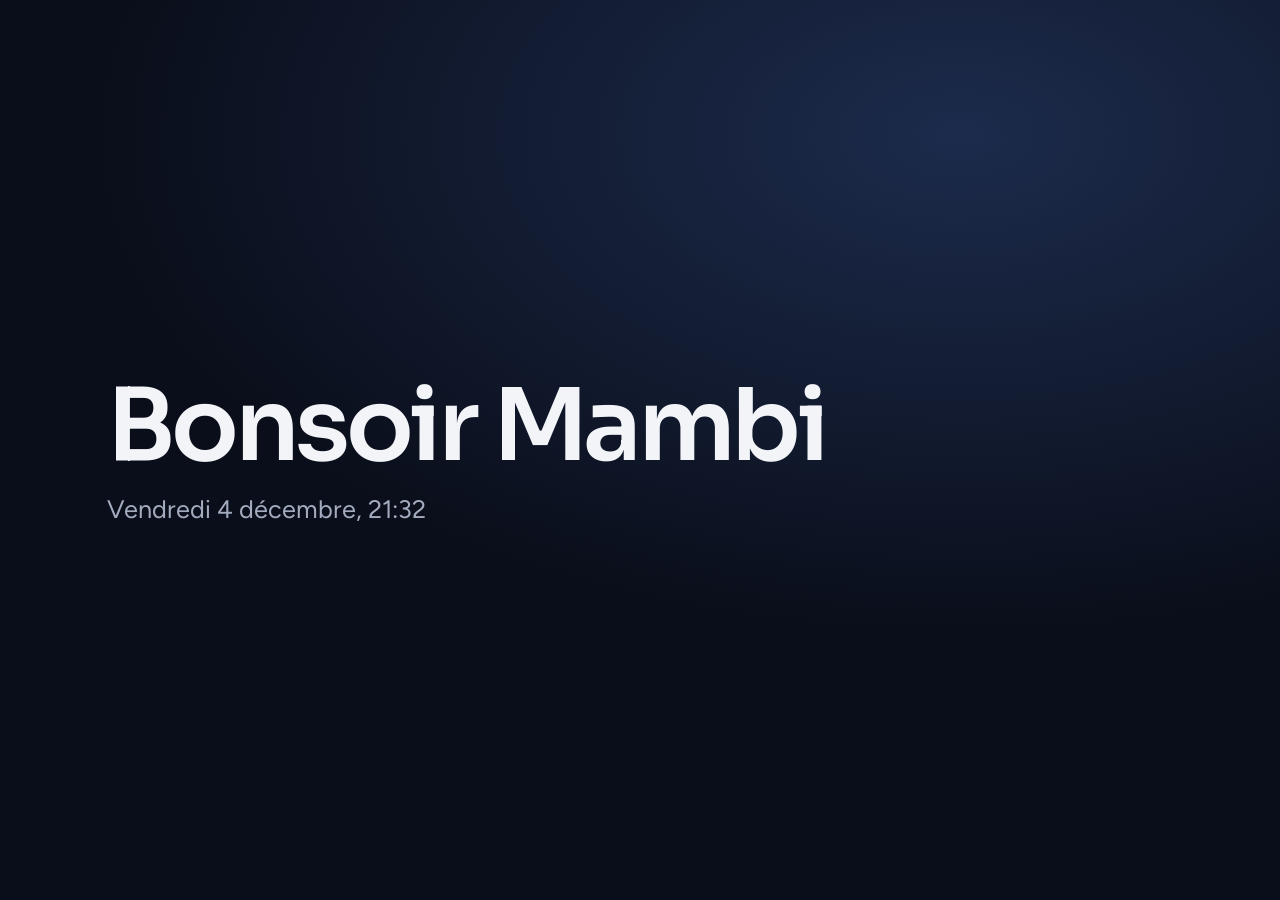
<file: tv-launcher/index.html>
<!doctype html>
<html lang="fr">
<head>
<meta charset="utf-8">
<meta name="viewport" content="width=device-width, initial-scale=1, maximum-scale=1, user-scalable=no">
<title>Accueil TV</title>
<link rel="preconnect" href="https://fonts.googleapis.com">
<link rel="preconnect" href="https://fonts.gstatic.com" crossorigin>
<link href="https://fonts.googleapis.com/css2?family=Figtree:wght@400;500;600;700&family=Sora:wght@500;600;700&display=swap" rel="stylesheet">
<link rel="stylesheet" href="style.css">
</head>
<body>
  <!-- Lumière ambiante : prend les couleurs de l'élément sélectionné -->
  <div class="ambient" id="ambient" aria-hidden="true">
    <div class="wall" id="wall0"></div><div class="wall" id="wall1"></div>
    <div class="blob b1"></div><div class="blob b2"></div><div class="blob b3"></div>
    <div class="ambient-veil"></div>
  </div>

  <div class="stage" id="stage">
    <header class="topbar">
      <div class="clock">
        <span class="time" id="time">--:--</span>
        <span class="date" id="date"></span>
      </div>
      <div class="topbar-right">
        <span class="net-msg" id="netMsg" role="status">Pas de connexion Internet</span>
        <button class="icon-btn net-btn focusable" id="netBtn" aria-label="Réseau"></button>
        <button class="weather focusable" id="weather" aria-label="Météo détaillée">
          <span class="weather-icon" id="weatherIcon"></span>
          <span class="weather-temp" id="weatherTemp">--°</span>
          <span class="weather-city" id="weatherCity"></span>
        </button>
        <button class="icon-btn focusable" id="settingsBtn" aria-label="Paramètres">
          <svg viewBox="0 0 24 24" width="40" height="40" fill="none" stroke="currentColor" stroke-width="1.8" stroke-linecap="round" stroke-linejoin="round"><circle cx="12" cy="12" r="3.2"/><path d="M19.4 15a1.7 1.7 0 0 0 .3 1.8l.1.1a2 2 0 1 1-2.8 2.8l-.1-.1a1.7 1.7 0 0 0-1.8-.3 1.7 1.7 0 0 0-1 1.5V21a2 2 0 1 1-4 0v-.1a1.7 1.7 0 0 0-1.1-1.5 1.7 1.7 0 0 0-1.8.3l-.1.1a2 2 0 1 1-2.8-2.8l.1-.1a1.7 1.7 0 0 0 .3-1.8 1.7 1.7 0 0 0-1.5-1H3a2 2 0 1 1 0-4h.1a1.7 1.7 0 0 0 1.5-1.1 1.7 1.7 0 0 0-.3-1.8l-.1-.1a2 2 0 1 1 2.8-2.8l.1.1a1.7 1.7 0 0 0 1.8.3H9a1.7 1.7 0 0 0 1-1.5V3a2 2 0 1 1 4 0v.1a1.7 1.7 0 0 0 1 1.5 1.7 1.7 0 0 0 1.8-.3l.1-.1a2 2 0 1 1 2.8 2.8l-.1.1a1.7 1.7 0 0 0-.3 1.8V9a1.7 1.7 0 0 0 1.5 1H21a2 2 0 1 1 0 4h-.1a1.7 1.7 0 0 0-1.5 1z"/></svg>
        </button>
      </div>
    </header>

    <main class="scroller" id="scroller">
      <section class="hero" id="hero">
        <div class="hero-text" id="heroText">
          <div class="hero-meta"><p class="hero-source" id="heroSource"></p><div class="hero-tags" id="heroTags"></div></div>
          <div class="hero-logo" id="heroLogo" aria-hidden="true"></div>
          <h1 class="hero-title" id="heroTitle"></h1>
          <p class="hero-desc" id="heroDesc"></p>
        </div>
        <div class="hero-actions">
          <button class="btn btn-primary focusable" id="heroPlay">
            <svg viewBox="0 0 24 24" width="30" height="30" fill="currentColor"><path d="M7 4.5v15a1 1 0 0 0 1.5.86l12.5-7.5a1 1 0 0 0 0-1.72L8.5 3.64A1 1 0 0 0 7 4.5z"/></svg>
            <span id="heroPlayLabel">Regarder</span>
          </button>
          <button class="btn btn-ghost focusable" id="heroMore">Plus d'infos</button>
          <div class="hero-dots" id="heroDots" aria-hidden="true"></div>
        </div>
      </section>

      <div id="rows"></div>
    </main>

    <!-- Paramètres : menu des rubriques à gauche, réglages à droite -->
    <div class="settings" id="settings" aria-hidden="true">
      <nav class="set-menu">
        <h2 class="set-brand">Paramètres</h2>
        <ul id="setMenu"></ul>
      </nav>
      <section class="set-content">
        <h3 id="settingsTitle"></h3>
        <div class="set-preview" id="settingsPreview" hidden></div>
        <ul id="settingsList"></ul>
        <p class="settings-hint" id="settingsHint"></p>
      </section>
    </div>
  </div>

  <!-- Météo détaillée -->
  <div class="details" id="weatherPanel" aria-hidden="true">
    <div class="details-card weather-card" id="weatherCard"></div>
  </div>

  <!-- Réseau -->
  <div class="details" id="netPanel" aria-hidden="true">
    <div class="details-card net-card" id="netCard"></div>
  </div>

  <!-- Saisie depuis le téléphone (QR code) -->
  <div class="details" id="phonePanel" aria-hidden="true">
    <div class="details-card phone-card" id="phoneCard"></div>
  </div>

  <!-- Menu d'un appareil de la Maison (appui long sur OK) -->
  <div class="details" id="homeMenu" aria-hidden="true">
    <div class="details-card net-card" id="homeMenuCard"></div>
  </div>

  <!-- Mode veille -->
  <div class="saver" id="saver" aria-hidden="true">
    <div class="saver-scenes" id="saverScenes"></div>
    <div class="saver-info" id="saverInfo">
      <div class="saver-time" id="saverTime"></div>
      <div class="saver-date" id="saverDate"></div>
      <div class="saver-weather" id="saverWeather"></div>
    </div>
  </div>

  <!-- Écran de démarrage -->
  <div class="splash" id="splash">
    <p class="splash-greeting" id="splashGreeting"></p>
    <p class="splash-sub" id="splashSub"></p>
  </div>

  <!-- Fiche détail -->
  <div class="details" id="details" aria-hidden="true">
    <div class="details-card">
      <h2 id="detailsTitle"></h2>
      <p id="detailsDesc"></p>
      <p class="details-hint">Appuyez sur Retour pour fermer.</p>
    </div>
  </div>

  <div class="toast" id="toast" role="status"></div>
  <div class="remote-badge" id="remoteBadge" aria-hidden="true"></div>

  <script src="vendor/qrcode.js"></script>
  <script src="data.js"></script>
  <script src="app.js"></script>
</body>
</html>
</file>
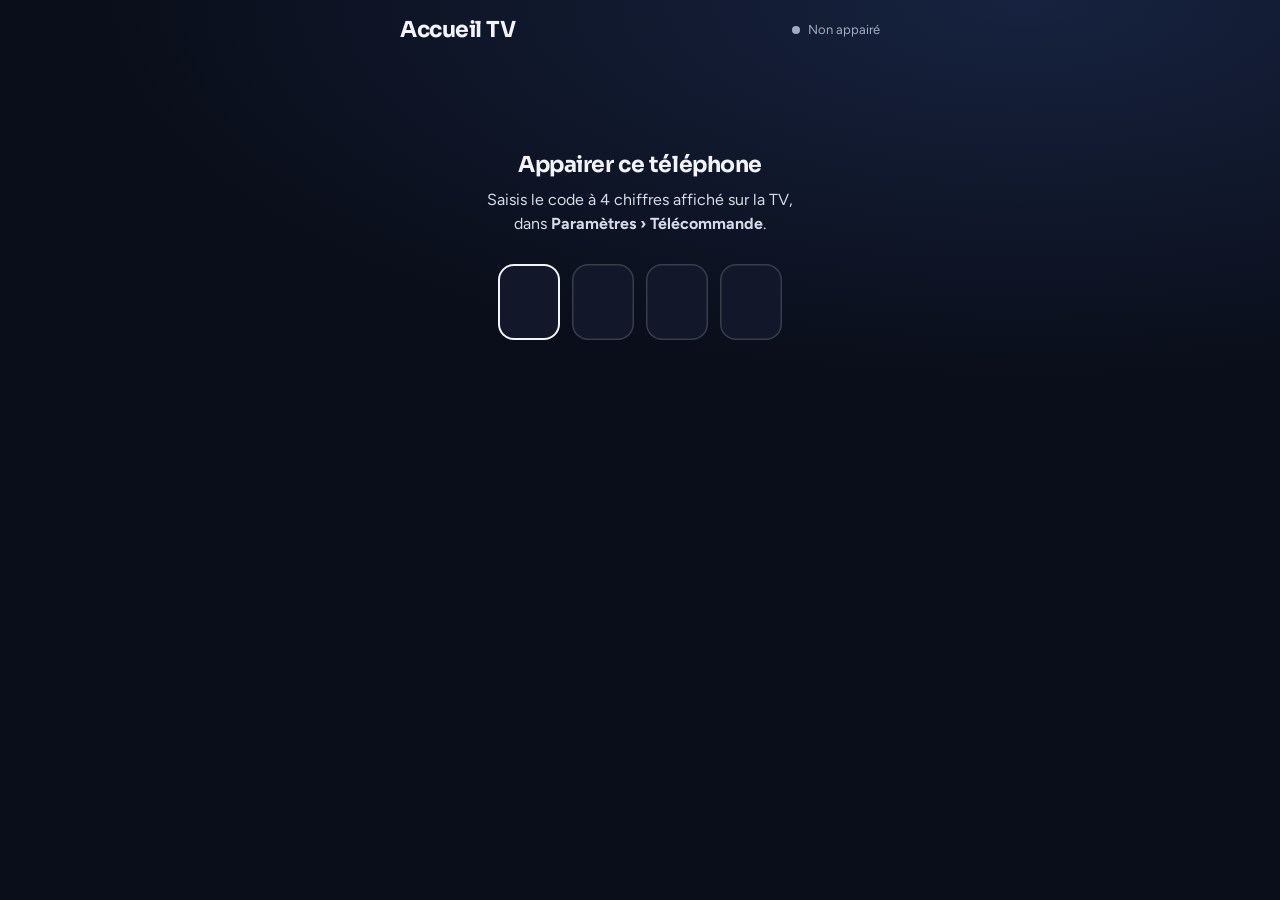
<file: tv-launcher/remote/index.html>
<!doctype html>
<html lang="fr">
<head>
<meta charset="utf-8">
<meta name="viewport" content="width=device-width, initial-scale=1, viewport-fit=cover, user-scalable=no">
<meta name="theme-color" content="#0A0E1A">
<meta name="referrer" content="no-referrer">
<title>Télécommande Accueil TV</title>
<link rel="icon" href="data:image/svg+xml,%3Csvg xmlns='http://www.w3.org/2000/svg' viewBox='0 0 24 24'%3E%3Crect x='5' y='1.5' width='14' height='21' rx='4' fill='%230A0E1A' stroke='%23F2F4F8' stroke-width='1.6'/%3E%3Ccircle cx='12' cy='9' r='3' fill='%23F2F4F8'/%3E%3C/svg%3E">
<link rel="preconnect" href="https://fonts.googleapis.com">
<link rel="preconnect" href="https://fonts.gstatic.com" crossorigin>
<link href="https://fonts.googleapis.com/css2?family=Figtree:wght@400;500;600;700&family=Sora:wght@600;700&display=swap" rel="stylesheet">
<style>
  :root {
    --bg: #0A0E1A; --card: #121829; --card-2: #1A2136; --line: rgba(255,255,255,.09); --line-2: rgba(255,255,255,.16);
    --text: #F2F4F8; --text-2: #D6DBE6; --muted: #A3ACBF; --accent: #F2F4F8; --accent-ink: #0A0E1A;
    --on: #FFC94D; --bad: #FF6B6E; --ok: #4ADE80;
    --display: 'Sora', 'Segoe UI', Roboto, system-ui, sans-serif; --font: 'Figtree', 'Segoe UI', Roboto, system-ui, sans-serif;
  }
  * { box-sizing: border-box; margin: 0; padding: 0; -webkit-tap-highlight-color: transparent; }
  html { background: var(--bg); }
  body { min-height: 100vh; color: var(--text); font-family: var(--font); font-size: 16px;
    background: radial-gradient(120% 70% at 80% 0%, #16223F 0%, #0A0E1A 60%) no-repeat, var(--bg);
    padding: max(16px, env(safe-area-inset-top)) 16px max(28px, env(safe-area-inset-bottom)); }
  main { max-width: 480px; margin: 0 auto; }
  button { font: inherit; color: inherit; border: 0; background: none; cursor: pointer; touch-action: manipulation; user-select: none; -webkit-user-select: none; }
  header { display: flex; align-items: center; justify-content: space-between; margin-bottom: 20px; }
  h1 { font-family: var(--display); font-size: 22px; letter-spacing: -.02em; }
  .status { display: flex; align-items: center; font-size: 13px; color: var(--muted); }
  .status::before { content: ''; width: 8px; height: 8px; border-radius: 50%; background: var(--muted); margin-right: 8px; }
  .status.ok::before { background: var(--ok); box-shadow: 0 0 10px var(--ok); }
  .status.bad::before { background: var(--bad); }
  section { margin-top: 28px; }
  h2 { font-family: var(--display); font-size: 16px; font-weight: 600; color: var(--text-2); margin-bottom: 12px; }
  .hidden { display: none !important; }

  /* Appairage */
  .pair { margin-top: 12vh; text-align: center; }
  .pair p { color: var(--text-2); line-height: 1.5; margin: 10px auto 28px; max-width: 320px; }
  .digits { display: flex; justify-content: center; }
  .digits input { width: 62px; height: 76px; margin: 0 6px; border-radius: 16px; border: 0; background: var(--card); color: var(--text);
    box-shadow: inset 0 0 0 1.5px var(--line-2); text-align: center; font-family: var(--display); font-size: 34px; font-weight: 700; outline: none; }
  .digits input:focus { box-shadow: inset 0 0 0 2px var(--accent); }
  .pair .err { color: var(--bad); min-height: 22px; margin-top: 18px; font-weight: 600; }

  /* Pavé directionnel */
  .pad { position: relative; width: min(78vw, 300px); aspect-ratio: 1; margin: 6px auto 0; border-radius: 50%;
    background: radial-gradient(circle at 50% 35%, #1C2438 0%, #121829 70%); box-shadow: inset 0 0 0 1px var(--line-2), 0 20px 50px rgba(0,0,0,.45); }
  .pad .dir { position: absolute; width: 34%; height: 34%; display: flex; align-items: center; justify-content: center; border-radius: 22px; color: var(--text-2); }
  .pad .dir svg { width: 34px; height: 34px; }
  .pad .up { top: 2%; left: 33%; } .pad .down { bottom: 2%; left: 33%; }
  .pad .left { left: 2%; top: 33%; } .pad .right { right: 2%; top: 33%; }
  .pad .okb { position: absolute; left: 31%; top: 31%; width: 38%; height: 38%; border-radius: 50%; background: var(--accent); color: var(--accent-ink);
    font-family: var(--display); font-size: 22px; font-weight: 700; box-shadow: 0 10px 26px rgba(0,0,0,.4); }
  .pad .dir:active, .pad .dir.press { background: rgba(255,255,255,.08); color: var(--text); }
  .pad .okb:active, .pad .okb.press { transform: scale(.94); }
  .row2 { display: flex; justify-content: center; margin-top: 22px; }
  .pill { display: flex; align-items: center; padding: 14px 26px; margin: 0 8px; border-radius: 40px; background: var(--card); box-shadow: inset 0 0 0 1px var(--line-2); font-weight: 600; }
  .pill svg { width: 22px; height: 22px; margin-right: 10px; }
  .pill:active { background: var(--card-2); }

  /* Écrire sur la TV */
  .write { padding: 16px; border-radius: 20px; background: var(--card); box-shadow: inset 0 0 0 1px var(--line); }
  .write .target { font-size: 14px; color: var(--muted); margin-bottom: 10px; line-height: 1.4; }
  .write .target b { color: var(--text); }
  .write .line { display: flex; }
  .write input { flex: 1; min-width: 0; height: 50px; padding: 0 14px; border-radius: 14px; border: 0; background: var(--bg); color: var(--text);
    box-shadow: inset 0 0 0 1.5px var(--line-2); font: inherit; font-size: 17px; outline: none; }
  .write input:focus { box-shadow: inset 0 0 0 2px var(--accent); }
  .write .send { margin-left: 10px; padding: 0 18px; border-radius: 14px; background: var(--accent); color: var(--accent-ink); font-weight: 700; }
  .write .send:disabled { opacity: .4; }

  /* Applis */
  .apps { display: grid; grid-template-columns: repeat(3, 1fr); gap: 12px; }
  .app { display: flex; flex-direction: column; align-items: stretch; }
  .app .face { aspect-ratio: 16 / 10; border-radius: 14px; display: flex; align-items: center; justify-content: center; overflow: hidden; padding: 10px;
    box-shadow: inset 0 0 0 1px rgba(255,255,255,.08), 0 8px 18px rgba(0,0,0,.35); }
  .app .face img { max-width: 88%; max-height: 62%; filter: brightness(0) invert(1); } /* logos en blanc : lisibles sur la couleur de l’appli */
  .app .face span { font-family: var(--display); font-weight: 700; font-size: 14px; text-align: center; color: #fff; }
  .app .name { font-size: 12px; color: var(--muted); margin-top: 6px; text-align: center; white-space: nowrap; overflow: hidden; text-overflow: ellipsis; }
  .app:active .face { transform: scale(.95); }

  /* Maison */
  .home { display: grid; grid-template-columns: repeat(2, 1fr); gap: 12px; }
  .dev { position: relative; padding: 16px; border-radius: 18px; background: var(--card); box-shadow: inset 0 0 0 1px var(--line); text-align: left; }
  .dev .bulb { width: 36px; height: 36px; color: #8A94A8; }
  .dev.on { box-shadow: inset 0 0 0 1px rgba(255,201,77,.5); background: radial-gradient(circle at 34px 34px, rgba(255,201,77,.2) 0, rgba(255,201,77,0) 110px), var(--card); }
  .dev.on .bulb { color: var(--on); filter: drop-shadow(0 0 8px rgba(255,201,77,.8)); }
  .dev .dn { font-family: var(--display); font-weight: 600; font-size: 15px; margin-top: 8px; white-space: nowrap; overflow: hidden; text-overflow: ellipsis; }
  .dev .ds { font-size: 13px; color: var(--muted); margin-top: 2px; }
  .dev.on .ds { color: #FFD36E; }
  .dev .spin { position: absolute; top: 16px; right: 16px; width: 22px; height: 22px; border-radius: 50%; border: 3px solid rgba(255,255,255,.18); border-top-color: var(--accent); animation: spin 800ms linear infinite; display: none; }
  .dev.busy .spin { display: block; }
  .dev .force { display: flex; margin-top: 12px; }
  .dev .force button { flex: 1; padding: 7px 0; font-size: 12px; font-weight: 600; border-radius: 10px; background: rgba(255,255,255,.06); color: var(--text-2); }
  .dev .force button + button { margin-left: 6px; }
  .dev .force button:disabled { opacity: .35; }
  .empty { color: var(--muted); font-size: 14px; line-height: 1.5; }
  @keyframes spin { to { transform: rotate(360deg); } }

  .toast { position: fixed; left: 50%; bottom: max(24px, env(safe-area-inset-bottom)); transform: translate(-50%, 20px); max-width: calc(100% - 32px);
    padding: 12px 20px; border-radius: 30px; background: var(--accent); color: var(--accent-ink); font-weight: 600; font-size: 14px; text-align: center;
    opacity: 0; transition: opacity 200ms, transform 250ms; pointer-events: none; box-shadow: 0 12px 30px rgba(0,0,0,.5); }
  .toast.show { opacity: 1; transform: translate(-50%, 0); }
  .toast.error { background: var(--bad); color: #fff; }
  .notice { margin: -4px 0 18px; padding: 12px 14px; border-radius: 14px; font-size: 14px; line-height: 1.45;
    background: rgba(255,201,77,.12); box-shadow: inset 0 0 0 1px rgba(255,201,77,.4); color: #FFE3A3; }
  .notice b { color: #fff; }
  .foot { margin-top: 30px; text-align: center; }
  .foot button { font-size: 13px; color: var(--muted); text-decoration: underline; }
</style>
</head>
<body>
<main>
  <header><h1>Accueil TV</h1><div class="status" id="status">Connexion…</div></header>

  <!-- Appairage -->
  <div class="pair hidden" id="pair">
    <h1>Appairer ce téléphone</h1>
    <p>Saisis le code à 4 chiffres affiché sur la TV, dans <b>Paramètres › Télécommande</b>.</p>
    <div class="digits" id="digits">
      <input inputmode="numeric" pattern="[0-9]*" maxlength="1" autocomplete="one-time-code" aria-label="Chiffre 1">
      <input inputmode="numeric" pattern="[0-9]*" maxlength="1" aria-label="Chiffre 2">
      <input inputmode="numeric" pattern="[0-9]*" maxlength="1" aria-label="Chiffre 3">
      <input inputmode="numeric" pattern="[0-9]*" maxlength="1" aria-label="Chiffre 4">
    </div>
    <div class="err" id="pairErr"></div>
  </div>

  <!-- Télécommande -->
  <div class="hidden" id="remote">
    <div class="notice hidden" id="notice"></div>
    <div class="pad">
      <button class="dir up" data-key="up" aria-label="Haut"><svg viewBox="0 0 24 24" fill="none" stroke="currentColor" stroke-width="2.4" stroke-linecap="round" stroke-linejoin="round"><path d="M6 15l6-6 6 6"/></svg></button>
      <button class="dir left" data-key="left" aria-label="Gauche"><svg viewBox="0 0 24 24" fill="none" stroke="currentColor" stroke-width="2.4" stroke-linecap="round" stroke-linejoin="round"><path d="M15 6l-6 6 6 6"/></svg></button>
      <button class="okb" data-key="ok" aria-label="OK">OK</button>
      <button class="dir right" data-key="right" aria-label="Droite"><svg viewBox="0 0 24 24" fill="none" stroke="currentColor" stroke-width="2.4" stroke-linecap="round" stroke-linejoin="round"><path d="M9 6l6 6-6 6"/></svg></button>
      <button class="dir down" data-key="down" aria-label="Bas"><svg viewBox="0 0 24 24" fill="none" stroke="currentColor" stroke-width="2.4" stroke-linecap="round" stroke-linejoin="round"><path d="M6 9l6 6 6-6"/></svg></button>
    </div>
    <div class="row2">
      <button class="pill" data-key="back"><svg viewBox="0 0 24 24" fill="none" stroke="currentColor" stroke-width="2" stroke-linecap="round" stroke-linejoin="round"><path d="M9 14L4 9l5-5"/><path d="M4 9h11a5 5 0 0 1 0 10h-3"/></svg>Retour</button>
      <button class="pill" data-key="home"><svg viewBox="0 0 24 24" fill="none" stroke="currentColor" stroke-width="2" stroke-linecap="round" stroke-linejoin="round"><path d="M3 11l9-7 9 7"/><path d="M5 10v10h14V10"/></svg>Accueil</button>
    </div>

    <section>
      <h2>Écrire sur la TV</h2>
      <form class="write" id="writeForm" autocomplete="off">
        <div class="target" id="target">Sur la TV, sélectionne un champ (clé Voice Monkey, ville…).</div>
        <div class="line">
          <input id="text" type="text" autocapitalize="off" autocorrect="off" spellcheck="false" maxlength="300" placeholder="Tape ou colle le texte">
          <button class="send" id="send" type="submit">Envoyer</button>
        </div>
      </form>
    </section>

    <section>
      <h2>Mes applis</h2>
      <div class="apps" id="apps"></div>
    </section>

    <section>
      <h2>Maison</h2>
      <div class="home" id="home"></div>
    </section>

    <div class="foot"><button id="unpair" type="button">Oublier ce téléphone</button></div>
  </div>
</main>
<div class="toast" id="toast" role="status"></div>

<script>
(() => {
  'use strict';
  const $ = (id) => document.getElementById(id);
  const esc = (s) => String(s == null ? '' : s).replace(/[&<>"']/g, (c) => ({ '&': '&amp;', '<': '&lt;', '>': '&gt;', '"': '&quot;', "'": '&#39;' }[c]));
  const TOKEN_KEY = 'atv.remote.token';
  let token = '';
  try { token = localStorage.getItem(TOKEN_KEY) || ''; } catch (e) { token = ''; }
  const saveToken = (t) => { token = t; try { t ? localStorage.setItem(TOKEN_KEY, t) : localStorage.removeItem(TOKEN_KEY); } catch (e) { /* ignoré */ } };

  let toastTimer = 0;
  function toast(msg, err) {
    const t = $('toast'); t.textContent = msg; t.classList.toggle('error', !!err); t.classList.add('show');
    clearTimeout(toastTimer); toastTimer = setTimeout(() => t.classList.remove('show'), err ? 4000 : 2200);
  }
  function status(text, cls) { const s = $('status'); s.textContent = text; s.className = 'status ' + (cls || ''); }
  const buzz = () => { try { navigator.vibrate && navigator.vibrate(12); } catch (e) { /* ignoré */ } };

  async function api(path, body) {
    const opt = { method: body ? 'POST' : 'GET', headers: { 'X-Token': token }, cache: 'no-store' };
    if (body) { opt.headers['Content-Type'] = 'application/json'; opt.body = JSON.stringify(body); }
    let r;
    try { r = await fetch(path, opt); } catch (e) { status('TV injoignable', 'bad'); throw new Error('Impossible de joindre la TV : l’appli Accueil TV est-elle ouverte ?'); }
    if (r.status === 401) { saveToken(''); showPair(); throw new Error('Ce téléphone doit être appairé de nouveau.'); }
    let j = null; try { j = await r.json(); } catch (e) { j = null; }
    if (!r.ok || !j) throw new Error((j && j.error) || 'La TV ne répond pas.');
    status('Connecté à la TV', 'ok');
    return j;
  }

  /* ----- Appairage ----- */
  const digits = [...$('digits').querySelectorAll('input')];
  function showPair() {
    $('remote').classList.add('hidden'); $('pair').classList.remove('hidden'); status('Non appairé');
    digits.forEach(d => { d.value = ''; }); setTimeout(() => digits[0].focus(), 50);
  }
  function showRemote() { $('pair').classList.add('hidden'); $('remote').classList.remove('hidden'); refresh(); }
  digits.forEach((d, i) => {
    d.addEventListener('input', () => {
      d.value = d.value.replace(/\D/g, '').slice(-1);
      if (d.value && i < 3) digits[i + 1].focus();
      const code = digits.map(x => x.value).join('');
      if (code.length === 4) pair(code);
    });
    d.addEventListener('keydown', (e) => { if (e.key === 'Backspace' && !d.value && i > 0) digits[i - 1].focus(); });
    d.addEventListener('paste', (e) => {
      const t = (e.clipboardData && e.clipboardData.getData('text') || '').replace(/\D/g, '').slice(0, 4);
      if (t.length === 4) { e.preventDefault(); t.split('').forEach((c, k) => { digits[k].value = c; }); pair(t); }
    });
  });
  async function pair(code) {
    $('pairErr').textContent = '';
    try {
      const r = await fetch('/api/pair', { method: 'POST', headers: { 'Content-Type': 'application/json' }, body: JSON.stringify({ code }) });
      const j = await r.json();
      if (!r.ok || !j.ok) throw new Error(j.error || 'Code incorrect.');
      saveToken(j.token); buzz(); toast('Téléphone appairé'); showRemote();
    } catch (e) {
      $('pairErr').textContent = e.message || 'Code incorrect.';
      digits.forEach(x => { x.value = ''; }); digits[0].focus();
    }
  }

  /* ----- Commandes ----- */
  let busy = 0;
  async function send(cmd, quiet) {
    try {
      busy++;
      const j = await api('/api/cmd', cmd);
      if (j.ok === false) toast(j.error || 'Commande refusée.', true);
      else if (j.info) toast(j.info);
      else if (!quiet) toast('Envoyé');
      if (j.state) render(j.state);
      return j;
    } catch (e) { toast(e.message, true); return null; }
    finally { busy--; }
  }
  // Pavé : un appui = une touche ; maintenu = répétition (comme la télécommande)
  document.querySelectorAll('[data-key]').forEach(b => {
    const key = b.dataset.key, repeat = ['up', 'down', 'left', 'right'].includes(key);
    let timer = 0, rep = 0;
    const stop = () => { clearTimeout(timer); clearInterval(rep); b.classList.remove('press'); };
    b.addEventListener('pointerdown', (e) => {
      e.preventDefault(); buzz(); b.classList.add('press');
      send({ type: 'key', key }, true);
      if (repeat) timer = setTimeout(() => { rep = setInterval(() => send({ type: 'key', key }, true), 180); }, 450);
    });
    ['pointerup', 'pointerleave', 'pointercancel'].forEach(ev => b.addEventListener(ev, stop));
    b.addEventListener('contextmenu', (e) => e.preventDefault());
    b.addEventListener('keydown', (e) => { if (e.key === 'Enter' || e.key === ' ') { e.preventDefault(); send({ type: 'key', key }, true); } });
  });

  $('writeForm').addEventListener('submit', async (e) => {
    e.preventDefault();
    const text = $('text').value;
    const j = await send({ type: 'text', text, submit: true }, true);
    if (j && j.ok !== false) { $('text').value = ''; toast('Texte envoyé à la TV'); }
  });

  /* ----- Affichage de l'état ----- */
  const BULB = '<svg class="bulb" viewBox="0 0 24 24" fill="none" stroke="currentColor" stroke-width="1.8" stroke-linecap="round" stroke-linejoin="round"><path d="M9 18h6M10 21h4"/><path d="M12 3a6 6 0 0 0-3.6 10.8c.7.6 1.1 1.3 1.1 2.2h5c0-.9.4-1.6 1.1-2.2A6 6 0 0 0 12 3z" fill="FILL"/></svg>';
  let appsSig = '';
  function render(s) {
    // service d'accessibilité / appli ouverte sur la TV
    const tv = s.tv || {}, notes = [];
    if (tv.foreground === false) notes.push('Une autre appli est ouverte sur la TV : appuie sur <b>Accueil</b> pour revenir à Accueil TV.');
    if (tv.a11y === false) notes.push('Service d’accessibilité désactivé sur la TV : <b>Accueil</b> et <b>Retour</b> ne marchent que dans Accueil TV. Pour l’activer : sur la TV, <b>Paramètres › Télécommande › Service d’accessibilité</b>.');
    $('notice').innerHTML = notes.join('<br><br>');
    $('notice').classList.toggle('hidden', !notes.length);
    // champ visé
    const f = s.field;
    $('target').innerHTML = f ? `Champ sélectionné : <b>${esc(f.label)}</b>` : 'Sur la TV, sélectionne un champ (clé Voice Monkey, ville…).';
    const t = $('text');
    const wantType = f && f.secret ? 'password' : 'text';
    if (t.type !== wantType) t.type = wantType;
    $('send').disabled = !f;

    // applis (redessinées seulement si la liste change)
    const sig = JSON.stringify(s.apps);
    if (sig !== appsSig) {
      appsSig = sig;
      $('apps').innerHTML = s.apps.length ? s.apps.map(a => {
        const c = a.c || ['#333', '#222', '#111'];
        const face = a.logo ? `<img src="/${esc(a.logo)}" alt="" onerror="this.replaceWith(Object.assign(document.createElement('span'),{textContent:this.dataset.n}))" data-n="${esc(a.name)}">` : `<span>${esc(a.name)}</span>`;
        return `<button class="app" data-app="${esc(a.id)}"><div class="face" style="background:linear-gradient(135deg, ${esc(c[1] || c[0])}, ${esc(c[2] || c[0])})">${face}</div><div class="name">${esc(a.name)}</div></button>`;
      }).join('') : '<p class="empty">Aucune appli dans « Mes applis » sur la TV.</p>';
    }

    // Maison
    const h = s.home;
    if (!h.ready) {
      $('home').innerHTML = `<p class="empty">${h.key ? 'Ajoute tes appareils sur la TV' : 'Configure la clé Voice Monkey et tes appareils sur la TV'}, dans Paramètres › Maison.</p>`;
    } else {
      $('home').innerHTML = h.devices.map(d => `<div class="dev ${d.state === 'on' ? 'on' : 'off'}${d.busy ? ' busy' : ''}" data-dev="${esc(d.id)}" role="button" tabindex="0">
        ${BULB.replace('FILL', d.state === 'on' ? 'currentColor' : 'none')}<span class="spin"></span>
        <div class="dn">${esc(d.name)}</div><div class="ds">${d.busy ? 'Envoi…' : d.state === 'on' ? 'Allumée' : 'Éteinte'}</div>
        <div class="force"><button data-want="on" ${d.on ? '' : 'disabled'}>Allumer</button><button data-want="off" ${d.off ? '' : 'disabled'}>Éteindre</button></div></div>`).join('');
    }
  }
  $('apps').addEventListener('click', (e) => {
    const b = e.target.closest('[data-app]'); if (!b) return;
    buzz(); send({ type: 'app', id: b.dataset.app }, true).then(j => { if (j && j.ok !== false) toast('Ouverture sur la TV'); });
  });
  $('home').addEventListener('click', (e) => {
    const card = e.target.closest('[data-dev]'); if (!card) return;
    const want = e.target.closest('[data-want]');
    buzz(); send({ type: 'home', id: card.dataset.dev, want: want ? want.dataset.want : undefined }, true);
    setTimeout(refresh, 1500); setTimeout(refresh, 4000);
  });
  $('unpair').addEventListener('click', () => { saveToken(''); showPair(); });

  async function refresh() {
    if (!token || document.hidden || busy) return;
    try { render(await api('/api/state')); } catch (e) { /* état affiché dans la barre */ }
  }
  setInterval(refresh, 3000);
  document.addEventListener('visibilitychange', refresh);

  if (token) showRemote(); else showPair();
})();
</script>
</body>
</html>
</file>
<file: tv-launcher/style.css>
:root {
  /* Thème (valeurs « Nuit bleue », remplacées en JS selon le thème choisi) */
  --bg: #0A0E1A; --bg-rgb: 10, 14, 26;
  --card: #121829;
  --text: #F2F4F8; --text-2: var(--text-2); --muted: #A3ACBF;
  --line: rgba(255,255,255,.14); --line-2: rgba(255,255,255,.28);
  --glass: rgba(255,255,255,.07); --glass-2: rgba(255,255,255,.16);
  --accent: #F2F4F8; --accent-ink: #0A0E1A; --accent-2: var(--accent-2);
  --panel: #0E1322; --modal: #141A2C; --field: rgba(0,0,0,.28);
  --grad: radial-gradient(120% 90% at 80% 0%, #16223F 0%, #0A0E1A 60%);
  --splash: #1C2B4C;
  --ts: 1; /* taille du texte */
  --c1: #2E6F8E; --c2: #0E2A3B; --c3: #C7A46B;   /* couleurs ambiantes, pilotées en JS */
  --safe: 96px;                                  /* zone de sécurité TV (5 %) */
  --ease: cubic-bezier(.2,.8,.2,1);
  --dur: 260ms;
  --display: 'Sora', 'Segoe UI', Roboto, system-ui, sans-serif;
  --font-text: 'Figtree', 'Segoe UI', Roboto, system-ui, sans-serif;
}
* { box-sizing: border-box; margin: 0; padding: 0; }
html, body { width: 100%; height: 100%; overflow: hidden; background: var(--bg); color: var(--text); }
body { font-family: var(--font-text); -webkit-font-smoothing: antialiased; cursor: default; }
button { font: inherit; color: inherit; background: none; border: 0; cursor: pointer; }
.reduce-motion * { transition-duration: 0ms !important; animation: none !important; }

/* ---------- Lumière ambiante ---------- */
.ambient { position: fixed; top: 0; right: 0; bottom: 0; left: 0; overflow: hidden; background: var(--grad); background-color: var(--bg); }
.blob {
  position: absolute; border-radius: 50%;
  background: radial-gradient(circle at center, currentColor 0%, transparent 68%);
  opacity: .75; transition: color 900ms var(--ease);
  will-change: transform;
}
.b1 { color: var(--c1); width: 95vw; height: 95vw; left: 30vw; top: -45vw; animation: drift1 38s ease-in-out infinite alternate; }
.b2 { color: var(--c3); width: 60vw; height: 60vw; left: 62vw; top: 4vw; opacity: .45; animation: drift2 46s ease-in-out infinite alternate; }
.b3 { color: var(--c2); width: 80vw; height: 80vw; left: -20vw; top: -30vw; opacity: .9; animation: drift3 52s ease-in-out infinite alternate; }
@keyframes drift1 { to { transform: translate(-8vw, 6vw) scale(1.08); } }
@keyframes drift2 { to { transform: translate(-6vw, 10vw) scale(.9); } }
@keyframes drift3 { to { transform: translate(10vw, 4vw) scale(1.1); } }
.ambient-veil {
  position: absolute; top: 0; right: 0; bottom: 0; left: 0;
  background:
    linear-gradient(90deg, rgba(var(--bg-rgb),.92) 0%, rgba(var(--bg-rgb),.55) 45%, rgba(var(--bg-rgb),.15) 100%),
    linear-gradient(180deg, rgba(var(--bg-rgb),0) 30%, rgba(var(--bg-rgb),.85) 62%, var(--bg) 85%);
}

/* ---------- Scène 1920×1080 mise à l'échelle ---------- */
.stage {
  position: absolute; left: 0; top: 0;
  transition: opacity 900ms ease;
  width: 1920px; height: 1080px;
  transform-origin: 0 0; transform: translate(var(--tx, 0px), var(--ty, 0px)) scale(var(--scale, 1));
  overflow: hidden;
}

/* ---------- Barre du haut ---------- */
.topbar {
  position: absolute; z-index: 5; top: 0; left: 0; right: 0; height: 132px;
  padding: 48px var(--safe) 0; display: flex; align-items: flex-start; justify-content: space-between;
  background: linear-gradient(180deg, rgba(var(--bg-rgb),.75), rgba(var(--bg-rgb),0));
  transition: background 400ms;
}
.stage.scrolled .topbar { background: linear-gradient(180deg, var(--bg) 0%, rgba(var(--bg-rgb),.94) 70%, rgba(var(--bg-rgb),0) 100%); height: 170px; }
.clock { display: flex; align-items: baseline; gap: 22px; }
.time { font-family: var(--display); font-size: calc(46px * var(--ts)); font-weight: 600; letter-spacing: -.01em; font-variant-numeric: tabular-nums; }
.date { font-size: calc(28px * var(--ts)); color: var(--muted); }
.topbar-right { display: flex; align-items: center; gap: 28px; }
.weather { display: flex; align-items: center; gap: 12px; font-size: calc(30px * var(--ts)); padding: 8px 24px 8px 14px; border-radius: 40px;
  transition: transform var(--dur) var(--ease), background var(--dur), color var(--dur), box-shadow var(--dur); }
.weather.focused { background: var(--accent); color: var(--accent-ink); transform: scale(1.08); box-shadow: 0 0 0 6px var(--line), 0 12px 40px rgba(0,0,0,.4); }
.weather.focused .weather-city { color: var(--accent-2); }
.weather-icon { width: 46px; height: 46px; display: grid; place-items: center; }
.weather-icon svg { width: 46px; height: 46px; }
.weather-temp { font-family: var(--display); font-weight: 600; font-variant-numeric: tabular-nums; }
.weather-city { color: var(--muted); font-size: calc(26px * var(--ts)); }
.icon-btn {
  width: 72px; height: 72px; border-radius: 50%; display: grid; place-items: center;
  background: var(--glass); color: var(--muted);
  transition: transform var(--dur) var(--ease), background var(--dur), color var(--dur), box-shadow var(--dur);
}
.icon-btn.focused { background: var(--accent); color: var(--accent-ink); transform: scale(1.12); box-shadow: 0 0 0 6px var(--line), 0 12px 40px rgba(0,0,0,.4); }

/* ---------- Zone défilante ---------- */
.scroller { position: absolute; top: 0; left: 0; width: 1920px; transition: transform 420ms var(--ease); }

/* ---------- Bannière ---------- */
.hero { height: 650px; padding: 0 var(--safe) 28px; display: flex; flex-direction: column; justify-content: flex-end; transition: opacity 400ms; }
.hero-text { max-width: 1000px; transition: opacity 220ms, transform 220ms var(--ease); }
.hero-text.swap { opacity: 0; transform: translateY(8px); }
.hero-meta { display: flex; align-items: center; gap: 22px; margin-bottom: 14px; }
.hero-source { font-size: calc(28px * var(--ts)); font-weight: 600; color: var(--muted); display: flex; align-items: center; gap: 14px; }
.src-icon { width: 40px; height: 40px; border-radius: 10px; box-shadow: 0 4px 14px rgba(0,0,0,.4); }
.hero-source .dot { width: 14px; height: 14px; border-radius: 50%; background: var(--c1); box-shadow: 0 0 16px var(--c1); }
.hero-title {
  font-family: var(--display); font-weight: 700; font-size: calc(88px * var(--ts)); line-height: 1;
  letter-spacing: -.035em; margin-bottom: 20px; text-wrap: balance;
  display: -webkit-box; -webkit-line-clamp: 2; -webkit-box-orient: vertical; overflow: hidden; padding-bottom: .08em;
  text-shadow: 0 6px 40px rgba(0,0,0,.35);
}
.hero-desc { font-size: calc(30px * var(--ts)); line-height: 1.4; color: var(--text-2); max-width: 40ch;
  display: -webkit-box; -webkit-line-clamp: 2; -webkit-box-orient: vertical; overflow: hidden; }
.hero-tags { display: flex; gap: 12px; flex-wrap: wrap; }
.tag { font-size: calc(22px * var(--ts)); font-weight: 500; padding: 6px 16px; border-radius: 10px; border: 1.5px solid var(--line); color: var(--text-2); }
.hero-actions { display: flex; gap: 22px; margin-top: 32px; }
.btn {
  height: 80px; padding: 0 40px; border-radius: 40px; font-size: calc(30px * var(--ts)); font-weight: 600;
  display: inline-flex; align-items: center; gap: 14px;
  transition: transform var(--dur) var(--ease), background var(--dur), color var(--dur), box-shadow var(--dur);
}
.btn-primary { background: var(--glass-2); }
.btn-ghost { background: var(--glass); color: var(--text-2); }
.btn.focused { background: var(--accent); color: var(--accent-ink); transform: scale(1.08); box-shadow: 0 0 0 6px var(--line), 0 16px 48px rgba(0,0,0,.4); }

/* ---------- Rangées ---------- */
.row { padding: 0 0 46px; transition: opacity 300ms; }
.row-title { font-family: var(--display); font-size: calc(36px * var(--ts)); font-weight: 600; padding: 0 var(--safe); margin-bottom: 22px; letter-spacing: -.01em; transition: color var(--dur); color: var(--muted); }
.row.active .row-title { color: var(--text); }
.row-title { transition: color var(--dur), opacity 300ms; }
.row.above .row-title { opacity: 0; }
.row-viewport { overflow: visible; }
.track { position: relative; display: flex; gap: 32px; padding: 18px var(--safe) 30px; transition: transform 380ms var(--ease); }

/* ---------- Tuiles ---------- */
.tile {
  --g: var(--tc1, #fff);
  position: relative; flex: 0 0 auto; border-radius: 22px; overflow: hidden;
  background: var(--card);
  box-shadow: 0 10px 30px rgba(0,0,0,.35);
  transition: transform var(--dur) var(--ease), box-shadow var(--dur) var(--ease), filter var(--dur);
  filter: brightness(.82) saturate(.9);
}
.tile.focused {
  transform: scale(1.09); z-index: 2; filter: none;
  box-shadow: 0 0 0 5px var(--accent), 0 0 60px 6px var(--g), 0 28px 60px rgba(0,0,0,.6);
  box-shadow:
    0 0 0 5px var(--accent),
    0 0 60px 6px color-mix(in srgb, var(--g) 60%, transparent),
    0 28px 60px rgba(0,0,0,.6);
}
/* reflet qui balaie la tuile au moment du focus */
.tile::after {
  content: ''; position: absolute; top: 0; right: 0; bottom: 0; left: 0; pointer-events: none;
  background: linear-gradient(115deg, transparent 35%, rgba(255,255,255,.22) 50%, transparent 65%);
  transform: translateX(-120%); opacity: 0;
}
.tile.focused::after { animation: sheen 900ms var(--ease) 80ms; }
@keyframes sheen { 0% { transform: translateX(-120%); opacity: 1; } 100% { transform: translateX(120%); opacity: 0; } }

/* Applis : grand logo de la marque qui remplit la tuile */
.tile-app { width: 360px; height: 202px; display: grid; place-items: center;
  background: radial-gradient(120% 120% at 20% 0%, var(--tc2), var(--tc3) 70%); }
.app-logo { font-family: var(--display); font-size: 54px; font-weight: 700; letter-spacing: -.02em; color: var(--logo); display: flex; align-items: center; gap: 14px; }
.app-logo.condensed { font-size: 62px; letter-spacing: .02em; transform: scaleY(1.15); }
.app-logo.bold { font-size: 58px; }
.app-logo .play { width: 66px; height: 46px; border-radius: 13px; background: #FF0033; display: grid; place-items: center; }
.app-logo .play::before { content: ''; border-left: 20px solid #fff; border-top: 12px solid transparent; border-bottom: 12px solid transparent; margin-left: 5px; }
.app-logo-img { width: 270px; height: 110px; object-fit: contain; }
.app-logo-disney { width: 250px; height: 130px; filter: brightness(0) invert(1); } /* version blanche officielle, lisible sur fond sombre */
.app-logo-deezer { width: 280px; }
.app-logo-prime { filter: brightness(0) invert(1); } /* blanc sur le bleu Prime, comme l'icône officielle */


/* ---------- Lignes de réglages ---------- */
/* ---------- Panneau paramètres ---------- */
.settings .setting { flex: none; }
.setting .row-left { display: flex; align-items: center; gap: 18px; min-width: 0; }
.setting-group { font-size: calc(22px * var(--ts)); font-weight: 600; color: var(--muted); padding: 14px 6px 0; list-style: none; flex: none; }
.setting.special { border: 2px dashed var(--line-2); }
.setting.special.focused { border-color: transparent; }
.setting.primary { background: rgba(63,179,127,.22); justify-content: center; font-weight: 700; }
.setting.primary.focused { background: #3FB37F; color: #fff; }
.setting.danger { color: #FF8A8E; }
.setting.danger.focused { background: #E5484D; color: #fff; }
.setting.danger.focused .val { color: #fff; }
/* mini-tuile avec le logo officiel (listes des paramètres) */
.mini { width: 132px; height: 58px; border-radius: 12px; display: grid; place-items: center; flex: none; overflow: hidden;
  background: radial-gradient(120% 120% at 20% 0%, var(--tc2), var(--tc3) 70%); box-shadow: inset 0 0 0 1px rgba(255,255,255,.08); }
.mini .app-logo-img { width: 104px; height: 36px; }
.mini .app-logo { font-size: 21px; gap: 6px; }
.mini .app-logo.condensed { font-size: 24px; }
.mini .app-logo .play { width: 24px; height: 17px; border-radius: 5px; }
.mini .app-logo .play::before { border-left-width: 7px; border-top-width: 4px; border-bottom-width: 4px; margin-left: 2px; }
.mini .app-logo.custom { font-size: 18px; max-width: 120px; }
/* formulaire appli personnalisée */
.cust-preview { height: 150px; border-radius: 18px; display: grid; place-items: center; margin-bottom: 22px; overflow: hidden;
  background: radial-gradient(120% 120% at 20% 0%, var(--tc2), var(--tc3) 70%); box-shadow: 0 10px 30px rgba(0,0,0,.35); }
.cust-preview[hidden] { display: none; }
.cust-preview .app-logo.custom { font-size: 46px; max-width: 520px; }
.setting.field { flex-direction: column; align-items: stretch; gap: 10px; }
.field-label { font-size: calc(22px * var(--ts)); font-weight: 600; color: var(--muted); }
.setting.focused .field-label { color: var(--accent-2); }
.setting.field input { width: 100%; font: inherit; font-size: calc(28px * var(--ts)); padding: 10px 16px; border-radius: 12px; color: var(--text);
  border: 2px solid var(--line); background: var(--field); outline: none; }
.setting.focused.field input { background: #fff; color: #10151F; border-color: #9AA3B5; }
.setting.field input:focus { border-color: #3FB37F; box-shadow: 0 0 0 4px rgba(63,179,127,.35); }
.field-note { font-size: calc(20px * var(--ts)); color: var(--muted); overflow-wrap: anywhere; }
.setting.focused .field-note { color: var(--accent-2); }
.swatches { display: flex; gap: 8px; }
.sw { width: 30px; height: 30px; border-radius: 50%; box-shadow: inset 0 0 0 1px rgba(255,255,255,.25); }
.sw.on { box-shadow: 0 0 0 3px var(--bg), 0 0 0 6px currentColor; }
.setting {
  display: flex; justify-content: space-between; align-items: center; gap: 20px;
  padding: 20px 28px; border-radius: 18px; background: var(--glass); font-size: calc(28px * var(--ts));
  transition: background var(--dur), color var(--dur), transform var(--dur) var(--ease);
}
.setting .val { color: var(--muted); font-weight: 600; display: flex; align-items: center; gap: 10px; }
.setting.focused { background: var(--accent); color: var(--accent-ink); transform: scale(1.03); }
.setting.focused .val { color: var(--accent-2); }
.switch { width: 64px; height: 36px; border-radius: 18px; background: var(--line-2); position: relative; transition: background var(--dur); }
.switch::after { content: ''; position: absolute; top: 4px; left: 4px; width: 28px; height: 28px; border-radius: 50%; background: #fff; transition: transform var(--dur) var(--ease); }
.switch.on { background: #3FB37F; }
.switch.on::after { transform: translateX(28px); }
.settings-hint { flex: none; margin-top: 20px; font-size: calc(24px * var(--ts)); color: var(--muted); line-height: 1.4; }

/* ---------- Fiche détail ---------- */
.details { position: fixed; z-index: 15; top: 0; right: 0; bottom: 0; left: 0; display: grid; place-items: center; background: rgba(var(--bg-rgb),.72); opacity: 0; pointer-events: none; transition: opacity 300ms; }
.details.open { opacity: 1; pointer-events: auto; }
.details-card { width: min(1100px, 86vw); padding: 64px; border-radius: 28px; background: var(--modal); box-shadow: 0 40px 120px rgba(0,0,0,.6); transform: scale(.96); transition: transform 300ms var(--ease); }
.details.open .details-card { transform: none; }
.details-card h2 { font-family: var(--display); font-size: calc(64px * var(--ts)); letter-spacing: -.03em; margin-bottom: 24px; }
.details-card p { font-size: calc(32px * var(--ts)); line-height: 1.45; color: var(--text-2); max-width: 46ch; }
.details-card .details-hint { font-size: calc(24px * var(--ts)); color: var(--muted); margin-top: 36px; }

/* ---------- Toast ---------- */
.toast {
  position: fixed; z-index: 30; left: 50%; bottom: calc(64px + var(--ty, 0px) / var(--scale, 1)); transform: translate(-50%, 30px);
  padding: 22px 40px; border-radius: 40px; background: var(--accent); color: var(--accent-ink);
  font-size: calc(30px * var(--ts)); font-weight: 600; opacity: 0; transition: opacity 250ms, transform 300ms var(--ease);
  box-shadow: 0 20px 60px rgba(0,0,0,.5);
}
.toast.show { opacity: 1; transform: translate(-50%, 0); }

/* Le panneau et le toast sont hors scène : on les met aussi à l'échelle */
.details-card, .toast { zoom: var(--scale, 1); }

@media (prefers-reduced-motion: reduce) {
  .blob, .tile.focused::after { animation: none; }
}


/* ---------- Bannière : logo de l'appli mise en avant ---------- */
.hero-logo { height: 150px; display: flex; align-items: center; margin-bottom: 26px; }
.hero-logo:empty { display: none; }
.hero-logo .app-logo { font-size: 124px; }
.hero-logo .app-logo.condensed { font-size: 146px; transform: scaleY(1.12); transform-origin: left center; }
.hero-logo .app-logo .play { width: 150px; height: 104px; border-radius: 30px; }
.hero-logo .app-logo .play::before { border-left-width: 44px; border-top-width: 27px; border-bottom-width: 27px; margin-left: 10px; }
.hero-logo .app-logo { gap: 30px; }
.hero-logo .app-logo-img { width: auto; height: 136px; max-width: 640px; object-fit: contain; object-position: left center; }
.hero-logo .app-logo-disney { height: 168px; }
.hero-logo .app-logo-canal { height: 104px; }
.hero-logo .app-logo-deezer { height: 112px; }
.hero-text.is-app .hero-title { position: absolute; width: 1px; height: 1px; overflow: hidden; clip: rect(0 0 0 0); }
.hero-text.is-app .hero-meta { display: none; }
.hero-actions { align-items: center; }
.hero-dots { display: flex; gap: 12px; align-items: center; margin-left: 30px; transition: opacity 300ms; }
.hero-dots.hidden { opacity: 0; }
.dot-i { position: relative; width: 14px; height: 14px; border-radius: 7px; background: var(--line-2); overflow: hidden; transition: width 400ms var(--ease); }
.dot-i.on { width: 60px; }
.dot-i.on::after { content: ''; position: absolute; top: 0; right: 0; bottom: 0; left: 0; background: var(--text); transform-origin: left; transform: scaleX(0); animation: dotfill var(--rot, 10s) linear forwards; }
.hero-dots.paused .dot-i.on::after { animation: none; transform: none; opacity: .6; }
@keyframes dotfill { to { transform: scaleX(1); } }

/* ---------- Favoris (paramètres) ---------- */
.fav-left { display: flex; align-items: center; gap: 20px; }
.fav-check { width: 34px; height: 34px; border-radius: 10px; border: 3px solid var(--line-2); display: grid; place-items: center; flex: none; }
.fav-check.on { background: #3FB37F; border-color: #3FB37F; }
.fav-check.on::after { content: ''; width: 9px; height: 17px; border: solid #fff; border-width: 0 4px 4px 0; transform: translateY(-2px) rotate(45deg); }
.setting.focused .fav-check:not(.on) { border-color: var(--accent-2); }
.fav-pos { width: 30px; color: var(--muted); font-variant-numeric: tabular-nums; }
.setting.focused .fav-pos { color: var(--accent-2); }
.setting.grab { background: #FFD166; color: var(--bg); transform: scale(1.05) translateX(-10px); box-shadow: 0 14px 40px rgba(0,0,0,.5); }
.setting.grab .val, .setting.grab .fav-pos { color: #5A4310; }
.setting.off .fav-name { opacity: .55; }

/* ---------- Météo détaillée ---------- */
.weather-card { width: min(1280px, 92vw); }
.wx-head { display: flex; justify-content: space-between; align-items: baseline; gap: 24px; margin-bottom: 18px; }
.wx-head h2 { margin-bottom: 0; }
.wx-upd { font-size: calc(24px * var(--ts)); color: var(--muted); }
.wx-now { display: flex; align-items: center; gap: 36px; }
.wx-now .wx-icon svg { width: 150px; height: 150px; display: block; }
.wx-temp { font-family: var(--display); font-size: calc(140px * var(--ts)); font-weight: 600; line-height: 1; letter-spacing: -.04em; font-variant-numeric: tabular-nums; }
.wx-cond { font-size: calc(40px * var(--ts)); font-weight: 600; }
.wx-meta { display: flex; flex-wrap: wrap; gap: 14px 30px; font-size: calc(28px * var(--ts)); color: var(--text-2); margin-top: 12px; }
.wx-meta b { font-weight: 700; color: var(--text); }
.wx-days { display: grid; grid-template-columns: repeat(5, 1fr); gap: 18px; margin-top: 44px; }
.wx-day { background: var(--glass); border-radius: 20px; padding: 22px 16px; text-align: center; font-size: calc(28px * var(--ts)); }
.wx-day .d { font-weight: 600; }
.wx-day svg { width: 76px; height: 76px; margin: 12px auto; display: block; }
.wx-day .hi { font-weight: 700; font-family: var(--display); }
.wx-day .lo { color: var(--muted); margin-left: 10px; }
.wx-day .rain { color: #8CC8FF; font-size: calc(22px * var(--ts)); margin-top: 8px; }
.wx-empty { font-size: calc(32px * var(--ts)); line-height: 1.45; color: var(--text-2); max-width: 40ch; }
.weather-card .details-hint { font-size: calc(24px * var(--ts)); color: var(--muted); margin-top: 32px; }

/* ---------- Mode veille ---------- */
.saver { position: fixed; top: 0; right: 0; bottom: 0; left: 0; z-index: 40; background: #02040A; opacity: 0; visibility: hidden; transition: opacity 1400ms ease, visibility 0s 1400ms; cursor: none; }
.saver.on { opacity: 1; visibility: visible; transition: opacity 1400ms ease; }
.saver-scenes, .scene { position: absolute; top: 0; right: 0; bottom: 0; left: 0; overflow: hidden; }
.scene { opacity: 0; transition: opacity 4s ease; }
.scene.show { opacity: 1; }
.scene-inner { position: absolute; top: -6%; right: -6%; bottom: -6%; left: -6%; will-change: transform; animation: kb 60s ease-in-out infinite alternate; }
.scene:nth-child(even) .scene-inner { animation-name: kb2; }
.scene svg { width: 100%; height: 100%; display: block; }
@keyframes kb { from { transform: scale(1) translate(0, 0); } to { transform: scale(1.1) translate(-2.5%, -1.5%); } }
@keyframes kb2 { from { transform: scale(1.1) translate(2%, -1%); } to { transform: scale(1) translate(0, 0); } }
.saver::after { content: ''; position: absolute; top: 0; right: 0; bottom: 0; left: 0; background: linear-gradient(20deg, rgba(0,0,0,.55) 0%, rgba(0,0,0,.1) 45%, transparent 70%); pointer-events: none; }
.saver-info { position: absolute; z-index: 1; left: calc(120px + var(--tx, 0px) / var(--scale, 1)); bottom: calc(110px + var(--ty, 0px) / var(--scale, 1)); zoom: var(--scale, 1); text-shadow: 0 4px 30px rgba(0,0,0,.45);
  animation: wander 900s ease-in-out infinite alternate; }
@keyframes wander { 0% { transform: translate(0, 0); } 33% { transform: translate(780px, -40px); } 66% { transform: translate(360px, -420px); } 100% { transform: translate(1000px, -380px); } }
.saver-time { font-family: var(--display); font-size: 220px; font-weight: 600; line-height: .95; letter-spacing: -.045em; font-variant-numeric: tabular-nums; }
.saver-date { font-size: calc(46px * var(--ts)); font-weight: 500; margin-top: 14px; }
.saver-weather { display: flex; align-items: center; gap: 16px; font-size: calc(38px * var(--ts)); margin-top: 18px; color: rgba(255,255,255,.9); }
.saver-weather svg { width: 58px; height: 58px; }

/* ---------- Écran de démarrage ---------- */
.splash { position: fixed; top: 0; right: 0; bottom: 0; left: 0; z-index: 50; display: flex; flex-direction: column; justify-content: center;
  background: radial-gradient(110% 90% at 75% 15%, var(--splash) 0%, var(--bg) 62%);
  transition: opacity 800ms ease, visibility 0s 800ms; }
.splash.out { opacity: 0; visibility: hidden; }
.splash-greeting, .splash-sub { zoom: var(--scale, 1); padding-left: calc(160px + var(--tx, 0px) / var(--scale, 1)); opacity: 0; transform: translateY(26px); animation: rise 1000ms var(--ease) forwards; }
.splash-greeting { font-family: var(--display); font-size: calc(150px * var(--ts)); font-weight: 600; letter-spacing: -.045em; line-height: 1; animation-delay: 150ms; }
.splash-sub { font-size: calc(38px * var(--ts)); color: var(--muted); margin-top: 26px; animation-delay: 550ms; }
@keyframes rise { to { opacity: 1; transform: none; } }
.stage.intro { opacity: 0; }
.reduce-motion .dot-i.on::after { transform: none; opacity: .6; }

/* ---------- Applis ajoutées : logos sur fond sombre ---------- */
.app-logo.custom { font-size: 50px; font-weight: 700; letter-spacing: -.02em; max-width: 310px; text-align: center; line-height: 1.05; overflow-wrap: anywhere; }
.hero-logo .app-logo.custom { font-size: 112px; max-width: 1100px; text-align: left; }
.app-logo-appletv, .app-logo-crunchyroll, .app-logo-twitch, .app-logo-tidal, .app-logo-tf1plus { filter: brightness(0) invert(1); } /* version blanche officielle */
.app-logo-appletv { height: 92px; }
.app-logo-crunchyroll { height: 120px; }
.app-logo-twitch { height: 100px; }
.app-logo-tidal { width: 230px; }
.app-logo-plutotv { height: 120px; }
.app-logo-soundcloud { width: 290px; }
.hero-logo .app-logo-appletv { height: 120px; }
.hero-logo .app-logo-twitch { height: 150px; }
.hero-logo .app-logo-plutotv { height: 160px; }
.app-logo-amazonmusic { height: 120px; }
.app-logo-m6plus { height: 120px; }
.app-logo-tf1plus { width: 240px; }
.hero-logo .app-logo-m6plus { background: #F4F4F6; padding: 12px 26px; border-radius: 22px; box-sizing: content-box; height: 120px; }
.app-logo-applemusic { width: 250px; }

/* ---------- Applis installées sur la TV : bannière officielle ou icône ---------- */
.tile-app .app-banner { position: absolute; top: 0; right: 0; bottom: 0; left: 0; width: 100%; height: 100%; object-fit: cover; }
.mini .app-banner { width: 100%; height: 100%; object-fit: cover; }
.hero-logo .app-banner { height: 150px; width: auto; border-radius: 18px; box-shadow: 0 12px 40px rgba(0,0,0,.45); }
.app-inst { display: flex; flex-direction: column; align-items: center; gap: 10px; font-family: var(--display); font-size: 26px; font-weight: 600; color: #fff; text-shadow: 0 2px 10px rgba(0,0,0,.5); }
.app-inst img { width: 96px; height: 96px; border-radius: 22px; }
.mini .app-inst img { width: 40px; height: 40px; border-radius: 10px; }
.mini .app-inst span { display: none; }
.hero-logo .app-inst { flex-direction: row; gap: 28px; font-size: 96px; letter-spacing: -.03em; }
.hero-logo .app-inst img { width: 140px; height: 140px; border-radius: 32px; }

/* Google Play : logo officiel sur fond blanc */
.app-logo-googleplay { width: 290px; }
.mini .app-logo-googleplay { width: 112px; }
.hero-logo .app-logo-googleplay { background: #FFFFFF; padding: 26px 34px; border-radius: 22px; height: 84px; box-sizing: content-box; }
.tile-googleplay:not(.focused) { filter: brightness(.96); } /* reste blanc même sans sélection */


/* ======================================================================
   Paramètres : plein écran, menu des rubriques à gauche (style TV)
   ====================================================================== */
.settings { position: absolute; top: 0; left: 0; width: 1920px; height: 1080px; z-index: 20; display: grid; grid-template-columns: 560px 1360px; grid-template-rows: 1080px;
  background: var(--grad); background-color: var(--panel);
  opacity: 0; visibility: hidden; transform: scale(1.02); transition: opacity 260ms ease, transform 300ms var(--ease), visibility 0s 300ms; }
.settings.open { opacity: 1; visibility: visible; transform: none; transition: opacity 260ms ease, transform 300ms var(--ease); }
.set-menu { background: rgba(var(--bg-rgb), .55); border-right: 1px solid var(--line); padding: 72px 40px 48px 72px; display: flex; flex-direction: column; }
.set-brand { font-family: var(--display); font-size: calc(46px * var(--ts)); font-weight: 600; letter-spacing: -.02em; margin: 0 0 36px 14px; }
#setMenu { list-style: none; display: flex; flex-direction: column; gap: 8px; }
.set-cat { display: flex; align-items: center; gap: 20px; padding: 16px 22px; border-radius: 16px; font-size: calc(30px * var(--ts)); font-weight: 500; color: var(--text-2);
  transition: background var(--dur), color var(--dur), transform var(--dur) var(--ease); }
.set-cat svg { width: 34px; height: 34px; flex: none; opacity: .85; }
.set-cat.current { background: var(--glass-2); color: var(--text); box-shadow: inset 5px 0 0 var(--accent); }
.set-cat.focused { background: var(--accent); color: var(--accent-ink); transform: scale(1.03); }
.set-content { padding: 72px 96px 48px 72px; display: flex; flex-direction: column; min-width: 0; height: 1080px; overflow: hidden; }
.set-content h3 { font-family: var(--display); font-size: calc(46px * var(--ts)); font-weight: 600; letter-spacing: -.02em; margin-bottom: 28px; }
#settingsList { list-style: none; display: flex; flex-direction: column; gap: 12px; flex: 1 1 auto; min-height: 0; overflow: hidden; position: relative; padding: 8px 16px; margin: -8px -16px; }
#settingsList .setting { flex: none; }
.settings.in-menu #settingsList .setting { opacity: .72; }
.settings-hint { flex: none; margin-top: 20px; font-size: calc(24px * var(--ts)); color: var(--muted); line-height: 1.4; }
.set-preview { flex: none; margin-bottom: 24px; }
.set-preview[hidden] { display: none; }
.setting .row-left { display: flex; align-items: center; gap: 18px; min-width: 0; }
.setting.info { background: transparent; padding-top: 8px; padding-bottom: 8px; }
.setting.info .val { color: var(--text-2); }
.setting.check .val::before { content: ''; width: 16px; height: 16px; border-radius: 50%; background: var(--accent); display: inline-block; }
.setting.focused.check .val::before { background: var(--accent-ink); }

/* Aperçu des thèmes */
.theme-sw { width: 120px; height: 64px; border-radius: 12px; position: relative; flex: none; overflow: hidden; box-shadow: inset 0 0 0 1px rgba(127,127,127,.35); }
.theme-sw i { position: absolute; left: 12px; bottom: 10px; width: 50px; height: 26px; border-radius: 6px; }
.theme-sw b { position: absolute; right: 12px; top: 12px; width: 18px; height: 18px; border-radius: 50%; }
.pv-home { height: 210px; border-radius: 20px; overflow: hidden; position: relative; background: var(--grad); background-color: var(--bg);
  box-shadow: inset 0 0 0 1px var(--line); padding: 24px 30px; }
.pv-home .pv-top { display: flex; justify-content: space-between; color: var(--text); font-family: var(--display); font-size: 26px; font-weight: 600; }
.pv-home .pv-top span { color: var(--muted); font-family: var(--font-text); font-weight: 500; font-size: 20px; }
.pv-home .pv-title { color: var(--text); font-size: 20px; font-weight: 600; margin: 22px 0 12px; }
.pv-home .pv-row { display: flex; gap: 16px; }
.pv-home .pv-tile { width: 150px; height: 84px; border-radius: 12px; background: var(--card); box-shadow: inset 0 0 0 1px var(--line); }
.pv-home .pv-tile.on { box-shadow: 0 0 0 4px var(--accent); }
.pv-walls { display: flex; gap: 14px; }
.pv-walls img { width: 220px; height: 124px; object-fit: cover; border-radius: 14px; box-shadow: 0 8px 24px rgba(0,0,0,.35); }
.pv-walls .pv-none { width: 100%; height: 124px; border-radius: 14px; background: var(--grad); background-color: var(--bg); box-shadow: inset 0 0 0 1px var(--line);
  display: grid; place-items: center; color: var(--muted); font-size: 24px; }
.wall-mini { width: 132px; height: 74px; border-radius: 10px; object-fit: cover; flex: none; }
.wall-mini.none { background: var(--grad); background-color: var(--bg); box-shadow: inset 0 0 0 1px var(--line); }

/* ---------- Fonds d'écran photo ---------- */
.wall { position: absolute; top: 0; right: 0; bottom: 0; left: 0; background-size: cover; background-position: center; opacity: 0; transition: opacity 2.4s ease; }
.wall.show { opacity: 1; }
.ambient.has-wall .blob { display: none; }
.ambient.has-wall .ambient-veil {
  background:
    linear-gradient(90deg, rgba(var(--bg-rgb),.8) 0%, rgba(var(--bg-rgb),.42) 48%, rgba(var(--bg-rgb),.2) 100%),
    linear-gradient(180deg, rgba(var(--bg-rgb),.35) 0%, rgba(var(--bg-rgb),0) 22%, rgba(var(--bg-rgb),.55) 62%, rgba(var(--bg-rgb),.82) 100%);
}
.ambient:not(.has-wall) .wall { display: none; }

/* ---------- Bannière désactivée ---------- */
.hero[hidden] { display: none; }
.scroller.no-banner { padding-top: 190px; }

/* ---------- Indicateur réseau ---------- */
.net-btn svg { width: 40px; height: 40px; }
.net-btn.offline { color: #FF4D4F; background: rgba(255,77,79,.14); }
.net-msg { font-size: calc(24px * var(--ts)); font-weight: 600; color: #fff; background: #D9363E; padding: 10px 20px; border-radius: 30px;
  opacity: 0; transform: translateX(12px); transition: opacity 300ms, transform 300ms var(--ease); pointer-events: none; white-space: nowrap; }
.net-msg.show { opacity: 1; transform: none; }
.net-card { width: min(1000px, 86vw); }
.net-lines { display: flex; flex-direction: column; gap: 14px; margin: 8px 0 34px; font-size: calc(32px * var(--ts)); color: var(--text-2); }
.net-lines b { color: var(--text); font-weight: 700; }
.net-lines .bad { color: #FF6B6E; }
.net-actions { display: flex; flex-direction: column; gap: 14px; }
.net-actions .setting.focused { transform: scale(1.02); }

/* ---------- Mode performance : moins d'effets pour les TV modestes ---------- */
.perf .blob { animation: none; }
.perf .b2 { display: none; }
.perf .tile::after { display: none; }
.perf .tile { filter: none; transition: transform 160ms ease, box-shadow 160ms ease; }
.perf .scene-inner { animation: none; top: 0; right: 0; bottom: 0; left: 0; }
.perf .wall { transition-duration: .8s; }
.perf .settings, .perf .details-card { transition-duration: 120ms; }

/* ---------- Thème clair : logos blancs passés en sombre sur la bannière ---------- */
.theme-light .hero-logo .app-logo-disney, .theme-light .hero-logo .app-logo-prime, .theme-light .hero-logo .app-logo-appletv,
.theme-light .hero-logo .app-logo-crunchyroll, .theme-light .hero-logo .app-logo-twitch, .theme-light .hero-logo .app-logo-tidal,
.theme-light .hero-logo .app-logo-tf1plus { filter: brightness(0); }
.theme-light .hero-logo .logo-white { color: var(--text); }
.theme-light .hero-title, .theme-light .hero-desc { text-shadow: none; }
.theme-light .tile { box-shadow: 0 8px 24px rgba(30,40,60,.18); }
.theme-light .tile:not(.focused) { filter: none; }

/* ---------- Veille sur fond noir ---------- */
.scene.noir { background: #000; }
.scene-photo { background-size: cover; background-position: center; }
.saver-date[hidden] { display: none; }
.theme-light .weather-icon svg, .theme-light .wx-icon svg, .theme-light .wx-day svg { filter: brightness(.62) saturate(1.3); }


/* ---------- Ligne de réglage : nom à gauche, valeur à droite, sur une seule ligne ---------- */
.setting { flex-wrap: nowrap; }
.setting > .row-left { flex: 1 1 auto; min-width: 0; }
.setting > .val { flex: 0 0 auto; white-space: nowrap; margin-left: 24px; justify-content: flex-end; text-align: right; }
.setting.field > * { margin-left: 0; }
#settingsList { padding-bottom: 24px; }

/* ---------- Défilement : place sous la dernière rangée pour la garder hors du bord ---------- */
#rows { padding-bottom: 140px; }

/* ---------- Voile plus sombre derrière les tuiles quand une photo est en fond ---------- */
.ambient.has-wall .ambient-veil {
  background:
    linear-gradient(90deg, rgba(var(--bg-rgb),.82) 0%, rgba(var(--bg-rgb),.48) 48%, rgba(var(--bg-rgb),.26) 100%),
    linear-gradient(180deg, rgba(var(--bg-rgb),.4) 0%, rgba(var(--bg-rgb),.08) 22%, rgba(var(--bg-rgb),.62) 52%, rgba(var(--bg-rgb),.88) 72%, rgba(var(--bg-rgb),.94) 100%);
}

/* ---------- Anciennes TV sans « gap » dans les flexbox (Chrome < 84) ---------- */
.no-flexgap .track > * + * { margin-left: 32px; }
.no-flexgap #settingsList > * + *, .no-flexgap .net-actions > * + * { margin-top: 12px; }
.no-flexgap #setMenu > * + * { margin-top: 8px; }
.no-flexgap .topbar-right > * + * { margin-left: 28px; }
.no-flexgap .hero-actions > * + * { margin-left: 22px; }
.no-flexgap .clock > * + * { margin-left: 22px; }
.no-flexgap .weather > * + *, .no-flexgap .set-cat > * + *, .no-flexgap .row-left > * + * { margin-left: 16px; }
.no-flexgap .btn > * + * { margin-left: 14px; }
.no-flexgap .hero-dots > * + * { margin-left: 12px; }
.no-flexgap .swatches > * + * { margin-left: 8px; }
.no-flexgap .pv-row > * + *, .no-flexgap .pv-walls > * + * { margin-left: 14px; }
.no-flexgap .net-lines > * + * { margin-top: 14px; }
.no-flexgap .saver-weather > * + * { margin-left: 16px; }
.no-flexgap .wx-now > * + * { margin-left: 36px; }
.no-flexgap .wx-meta > * { margin-right: 30px; }


/* ---------- Rangée Maison ---------- */
.tile-home { width: 360px; height: 202px; display: flex; flex-direction: column; justify-content: center; align-items: flex-start;
  padding: 0 30px; text-align: left; color: var(--text);
  background: linear-gradient(160deg, var(--card) 0%, rgba(var(--bg-rgb), .92) 100%);
  box-shadow: inset 0 0 0 1px var(--line), 0 10px 30px rgba(0,0,0,.35); }
.tile-home .h-icon { width: 58px; height: 58px; color: var(--muted); }
.tile-home .h-icon svg { width: 58px; height: 58px; display: block; }
.tile-home.on .h-icon { color: #FFC94D; }
.tile-home.setup .h-icon { color: #6FA8FF; }
.tile-home .h-name { font-family: var(--display); font-size: calc(30px * var(--ts)); font-weight: 600; margin-top: 12px; line-height: 1.15;
  max-width: 300px; overflow: hidden; text-overflow: ellipsis; white-space: nowrap; }
.tile-home.setup .h-name { white-space: normal; font-size: calc(24px * var(--ts)); }
.tile-home .h-act { font-size: calc(22px * var(--ts)); color: var(--muted); margin-top: 4px; }
.tile-home { position: relative; }
/* Interrupteur : allumée (ampoule jaune + halo) / éteinte (ampoule grise) */
.tile-home.device.is-off .h-icon { color: #8A94A8; }
.tile-home.device.is-on .h-icon { color: #FFC94D; filter: drop-shadow(0 0 12px rgba(255,201,77,.8)); }
.tile-home.device.is-on { background: radial-gradient(circle at 60px 70px, rgba(255,201,77,.22) 0, rgba(255,201,77,0) 150px), linear-gradient(160deg, var(--card) 0%, rgba(var(--bg-rgb), .92) 100%);
  box-shadow: inset 0 0 0 1px rgba(255,201,77,.45), 0 10px 30px rgba(0,0,0,.35); }
.tile-home.device.is-on .h-act { color: #FFD36E; }
/* Envoi en cours : petite roue de chargement */
.tile-home .h-spin { display: none; position: absolute; top: 24px; right: 24px; width: 34px; height: 34px; border-radius: 50%;
  border: 4px solid rgba(255,255,255,.18); border-top-color: var(--accent); animation: hspin 800ms linear infinite; }
.tile-home.busy .h-spin { display: block; }
.tile-home.busy .h-icon { opacity: .7; }
@keyframes hspin { to { transform: rotate(360deg); } }
/* Échec : petite secousse, la tuile revient à son état précédent */
.tile-home.failed { animation: hshake 450ms ease-in-out; }
@keyframes hshake { 20%, 60% { transform: translateX(-8px); } 40%, 80% { transform: translateX(8px); } }

/* Message d'erreur */
.toast.error { background: #D9363E; color: #fff; max-width: 1400px; text-align: center; }

/* Saisie en cours dans un champ, et saisie depuis le téléphone */
.setting.field.editing { box-shadow: 0 0 0 4px var(--accent); }
.phone-card { width: min(1240px, 90vw); }
.phone-wrap { display: flex; align-items: center; margin: 8px 0 24px; }
.phone-qr { flex: 0 0 auto; width: 340px; height: 340px; padding: 14px; border-radius: 22px; background: #fff; margin-right: 48px; }
.phone-qr svg { display: block; width: 100%; height: 100%; }
.phone-steps { padding-left: 1.2em; font-size: calc(32px * var(--ts)); line-height: 1.45; color: var(--text-2); }
.phone-steps li + li { margin-top: 14px; }
.phone-steps b, .phone-url b { color: var(--text); }
.phone-url { font-size: calc(26px * var(--ts)); color: var(--muted); word-break: break-all; max-width: none; }
.details-card p.phone-wait { margin-top: 18px; font-size: calc(30px * var(--ts)); color: var(--accent); }

/* Télécommande téléphone : badge sur la TV à chaque commande reçue */
.remote-badge { position: fixed; z-index: 31; top: 28px; left: 50%; zoom: var(--scale, 1); display: flex; align-items: center;
  padding: 14px 28px 14px 22px; border-radius: 40px; background: rgba(var(--bg-rgb), .88); color: var(--text);
  box-shadow: inset 0 0 0 2px var(--accent), 0 16px 40px rgba(0,0,0,.45);
  font-size: calc(26px * var(--ts)); font-weight: 600; opacity: 0; transform: translate(-50%, -20px);
  transition: opacity 200ms, transform 260ms var(--ease); pointer-events: none; }
.remote-badge.show { opacity: 1; transform: translate(-50%, 0); }
.remote-badge svg { width: 30px; height: 30px; color: var(--accent); margin-right: 12px; flex: none; }
/* Paramètres › Télécommande : QR code + adresse + code */
.remote-box { display: flex; align-items: center; padding: 24px; border-radius: 24px; background: var(--glass); box-shadow: inset 0 0 0 1px var(--line); }
.remote-box.off p { font-size: calc(26px * var(--ts)); color: var(--text-2); line-height: 1.4; }
.remote-qr.phone-qr { width: 260px; height: 260px; margin-right: 40px; }
.remote-text p { font-size: calc(24px * var(--ts)); color: var(--text-2); }
.remote-text .remote-url { font-family: var(--display); font-size: calc(32px * var(--ts)); color: var(--text); font-weight: 600; margin: 6px 0 22px; }
.remote-code { display: flex; margin-top: 10px; }
.remote-code span { width: 72px; height: 88px; margin-right: 14px; border-radius: 16px; background: var(--field); box-shadow: inset 0 0 0 2px var(--accent);
  display: flex; align-items: center; justify-content: center; font-family: var(--display); font-size: 52px; font-weight: 700; color: var(--text); }
</file>
